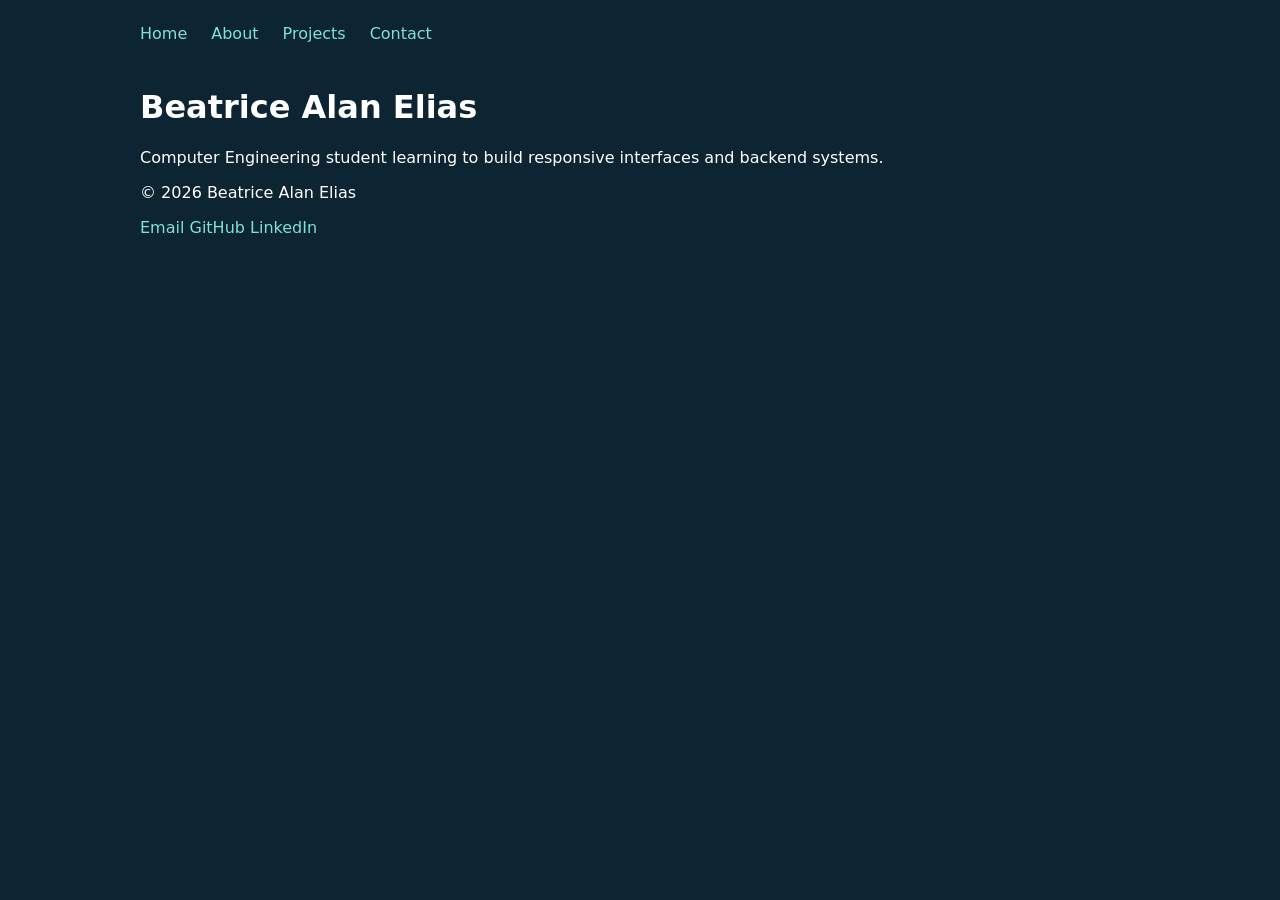
<file: index.html>
<!DOCTYPE html>
<html lang="en">
<head>
  <meta charset="UTF-8">
  <meta name="viewport" content="width=device-width, initial-scale=1.0">
  <title>Beatrice Alan Elias | Home</title>
  <link rel="stylesheet" href="style.css">
</head>
<body>
  <header>
    <nav>
      <a href="index.html">Home</a>
      <a href="about.html">About</a>
      <a href="projects.html">Projects</a>
      <a href="contact.html">Contact</a>
    </nav>
  </header>

  <main>
    <h1>Beatrice Alan Elias</h1>
    <p>Computer Engineering student learning to build responsive interfaces and backend systems.</p>

  </main>

  <footer>
    <p>&copy; 2026 Beatrice Alan Elias</p>
    <a href="mailto:beatriceelias009@gmail.com">Email</a>
    <a href="https://github.com/devbea006">GitHub</a>
    <a href="https://linkedin.com/in/beatrice-elias-dev">LinkedIn</a>
    
  </footer>
</body>
</html>
</file>
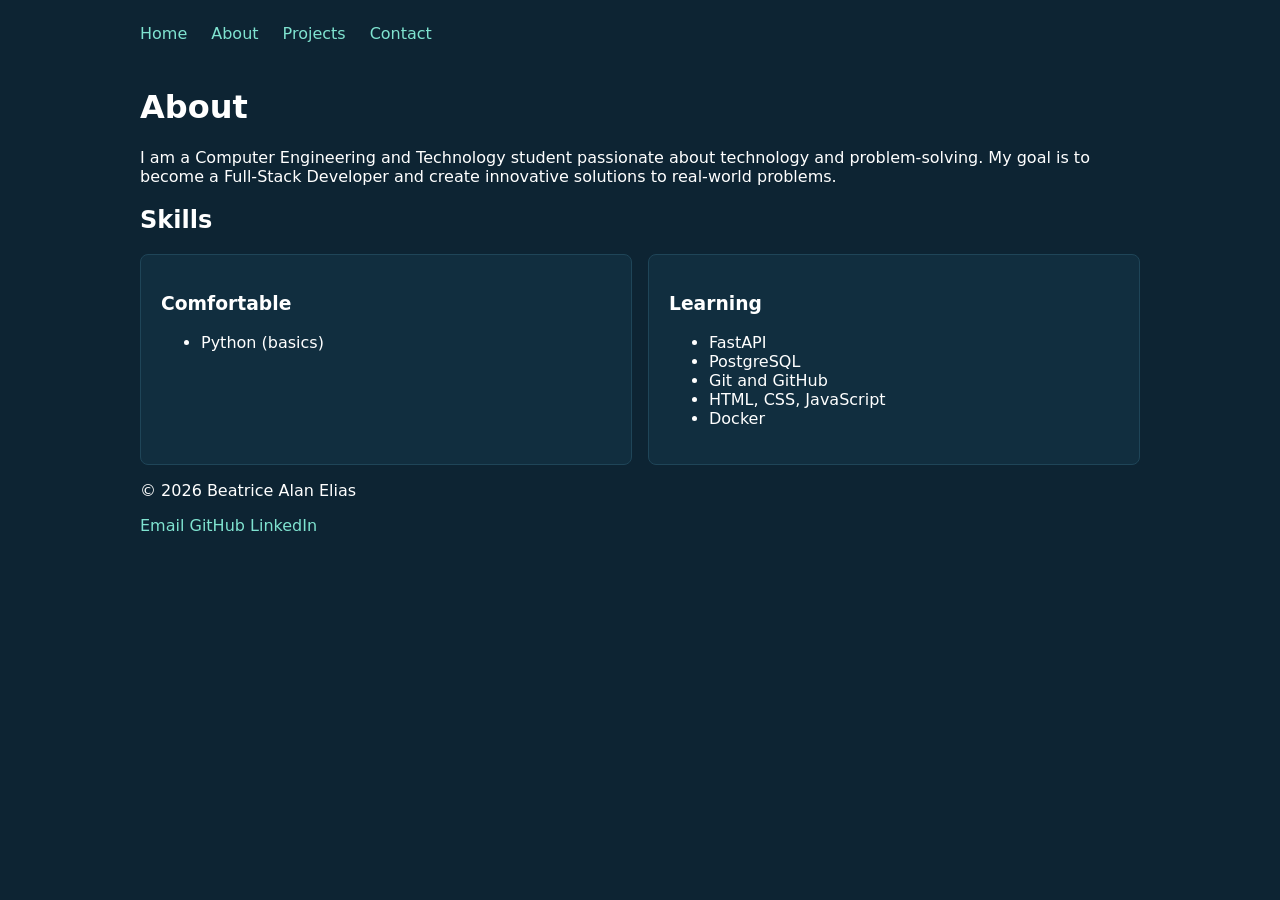
<file: about.html>
<!DOCTYPE html>
<html lang="en">
<head>
  <meta charset="UTF-8">
  <meta name="viewport" content="width=device-width, initial-scale=1.0">
  <title>Beatrice | Home</title>
  <link rel="stylesheet" href="style.css">
</head>
<body>
  <header>
    <nav>
      <a href="index.html">Home</a>
      <a href="about.html">About</a>
      <a href="projects.html">Projects</a>
      <a href="contact.html">Contact</a>
    </nav>
  </header>

  <main>
    <h1>About</h1>
    <p>I am a Computer Engineering and Technology student passionate about technology and problem-solving. My goal is to become a Full-Stack Developer and create innovative solutions to real-world problems.</p>
      <h2>Skills</h2>

      <div class="skills-grid">
      
        <div class="card">
         <h3>Comfortable</h3>
         <ul>
           <li>Python (basics)</li>
         </ul>
        </div> 
        <div class="card">
          <h3>Learning</h3>
          <ul>
            <li>FastAPI</li>
            <li>PostgreSQL</li>
            <li>Git and GitHub</li>
            <li>HTML, CSS, JavaScript</li>
            <li>Docker</li>
          </ul>
  
        </div>
        
      </div>
  
    
  </main>

  <footer>
    <p>&copy; 2026 Beatrice Alan Elias</p>
    <a href="mailto:beatriceelias009@gmail.com">Email</a>
    <a href="https://github.com/devbea006">GitHub</a>
    <a href="https://linkedin.com/in/beatrice-elias-dev">LinkedIn</a>
    
  </footer>
</body>
</html>
</file>
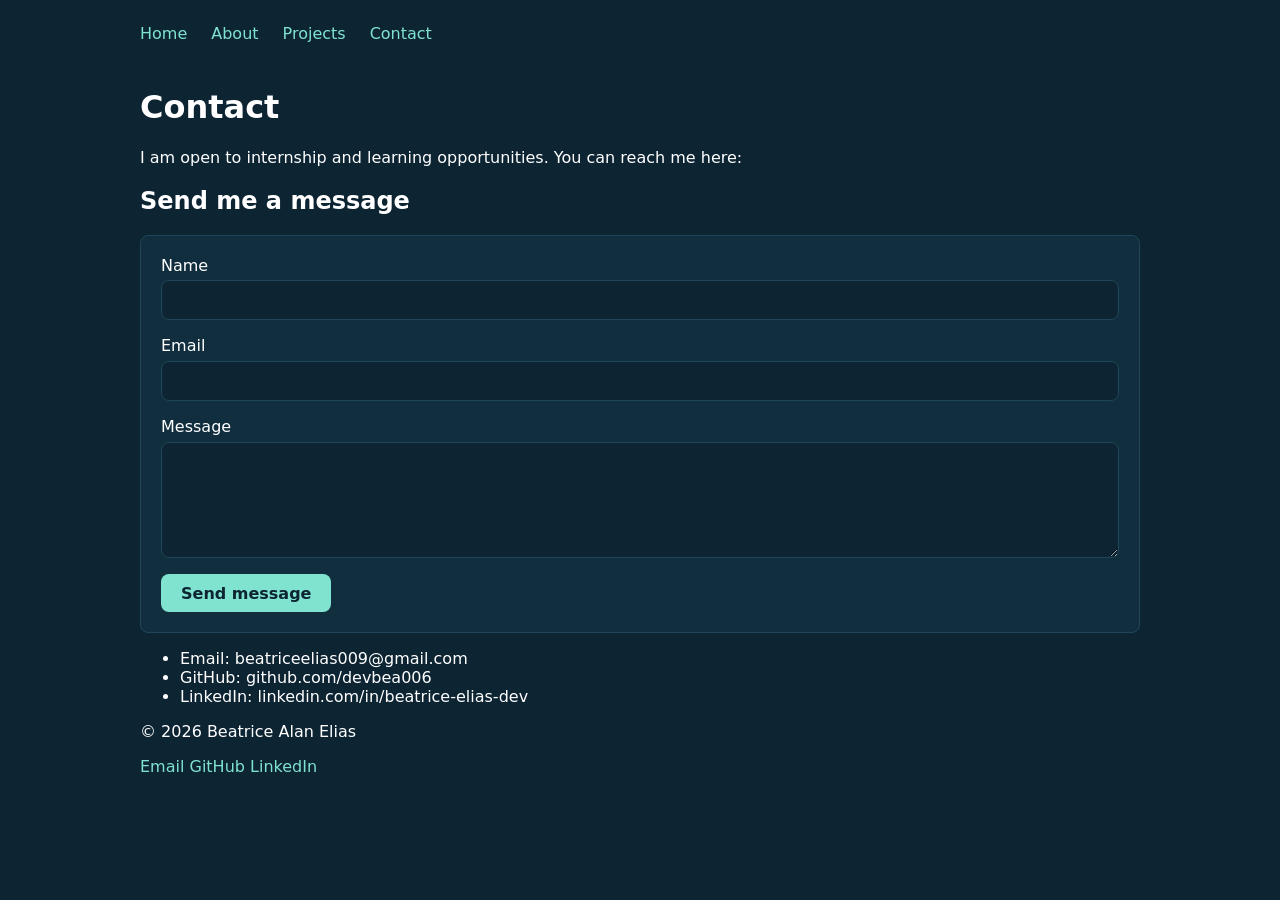
<file: contact.html>
<!DOCTYPE html>
<html lang="en">
<head>
  <meta charset="UTF-8">
  <meta name="viewport" content="width=device-width, initial-scale=1.0">
  <title>Beatrice Alan Elias | Home</title>
  <link rel="stylesheet" href="style.css">
</head>
<body>
  <header>
    <nav>
      <a href="index.html">Home</a>
      <a href="about.html">About</a>
      <a href="projects.html">Projects</a>
      <a href="contact.html">Contact</a>
    </nav>
  </header>

  <main>
      <h1>Contact</h1>
    <p>I am open to internship and learning opportunities. You can reach me here:</p>

    <h2>Send me a message</h2>

    <form class="card" action="https://formspree.io/f/mjygjpqj" method="POST">
      <div class="field">
        <label for="name">Name</label>
        <input type="text" id="name" name="name" required>
      </div>
    
      <div class="field">
        <label for="email">Email</label>
        <input type="email" id="email" name="email" required>
      </div>
    
      <div class="field">
        <label for="message">Message</label>
        <textarea id="message" name="message" rows="5" required></textarea>
      </div>
    
      <button type="submit">Send message</button>
    </form>
    <ul>
      <li>Email: beatriceelias009@gmail.com</li>
      <li>GitHub: github.com/devbea006</li>
      <li>LinkedIn: linkedin.com/in/beatrice-elias-dev</li>
    </ul>
  </main>

    
  <footer>
    <p>&copy; 2026 Beatrice Alan Elias</p>
    <a href="mailto:beatriceelias009@gmail.com">Email</a>
    <a href="https://github.com/devbea006">GitHub</a>
    <a href="https://linkedin.com/in/beatrice-elias-dev">LinkedIn</a>
    
  </footer>
</body>
</html>
</file>
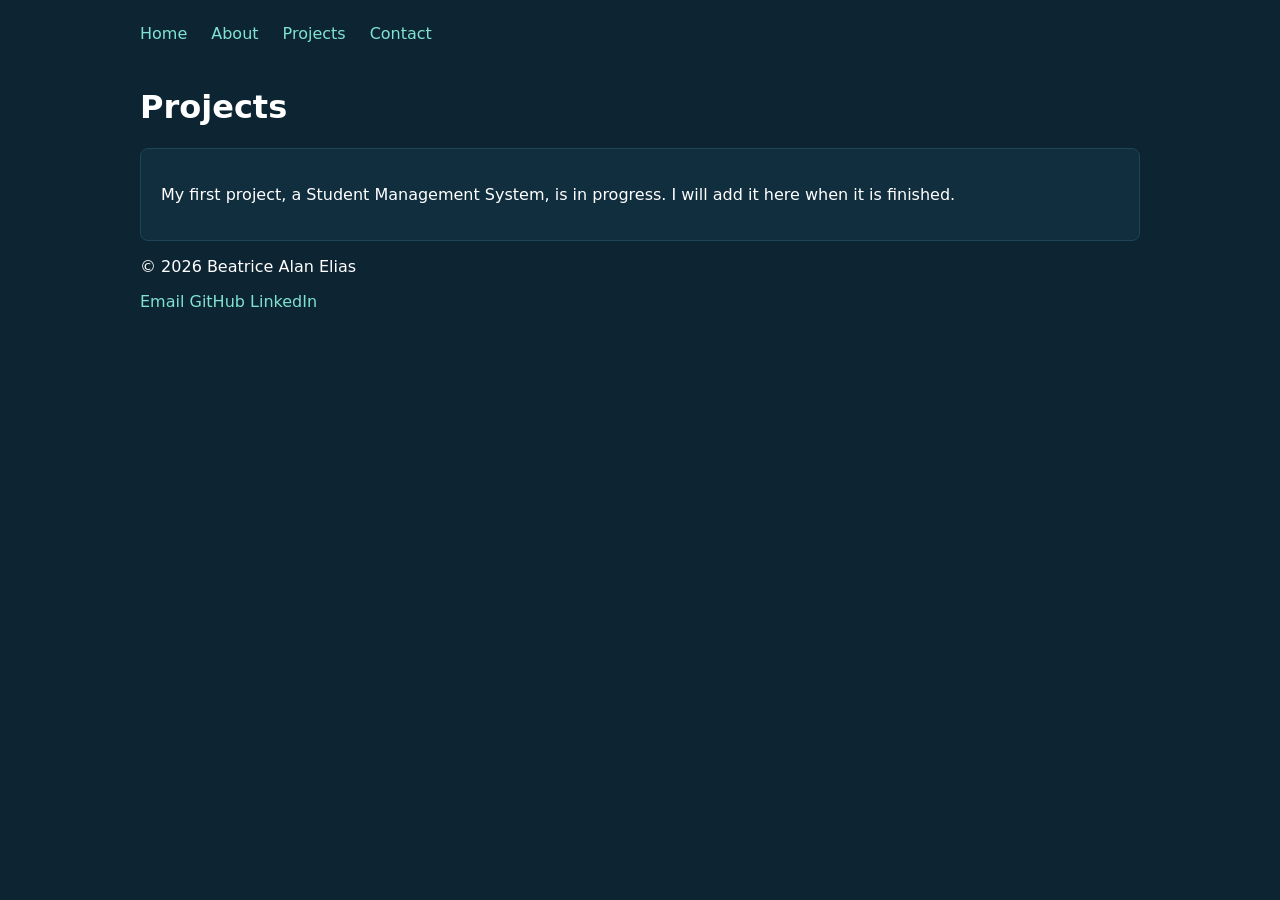
<file: projects.html>
<!DOCTYPE html>
<html lang="en">
<head>
  <meta charset="UTF-8">
  <meta name="viewport" content="width=device-width, initial-scale=1.0">
  <title>Beatrice | Home</title>
  <link rel="stylesheet" href="style.css">
</head>
<body>
  <header>
    <nav>
      <a href="index.html">Home</a>
      <a href="about.html">About</a>
      <a href="projects.html">Projects</a>
      <a href="contact.html">Contact</a>
    </nav>
  </header>

  <main>
      <h1>Projects</h1>
      <div class="card">
        <p>My first project, a Student Management System, is in progress. I will add it here when it is finished.</p>

      </div>
    
  </main>
    
  <footer>
    <p>&copy; 2026 Beatrice Alan Elias</p>
    <a href="mailto:beatriceelias009@gmail.com">Email</a>
    <a href="https://github.com/devbea006">GitHub</a>
    <a href="https://linkedin.com/in/beatrice-elias-dev">LinkedIn</a>
    
  </footer>
</body>
</html>
</file>
<file: style.css>
body {
  background:#0d2433;
  color: #ffffff;
  font-family: system-ui, sans-serif;
  max-width: 1000px;
  margin: 0 auto;
  padding: 0 1rem;
}
a {
  color: #7fe3d0;
  text-decoration: none;
}
nav {
  display: flex;
  gap: 1.5rem;
  padding: 1.5rem 0;
}

.card {
  background: #112e3f;
  border: 1px solid #1f4558;
  border-radius: 8px;
  padding: 1.25rem;
}

.skills-grid {
  display: grid;
  grid-template-columns: repeat(2, 1fr);
  gap: 1rem;
}
@media (max-width: 640px) {
  .skills-grid {
    grid-template-columns: 1fr;
  }
}

.field {
  display: flex;
  flex-direction: column;
  gap: 0.35rem;
  margin-bottom: 1rem;
}

input,
textarea {
  padding: 0.6rem 0.75rem;
  border: 1px solid #1f4558;
  border-radius: 8px;
  background: #0d2433;
  color: #ffffff;
  font: inherit;
}

button {
  padding: 0.6rem 1.25rem;
  border: none;
  border-radius: 8px;
  background: #7fe3d0;
  color: #0d2433;
  font: inherit;
  font-weight: 600;
  cursor: pointer;
}
</file>
